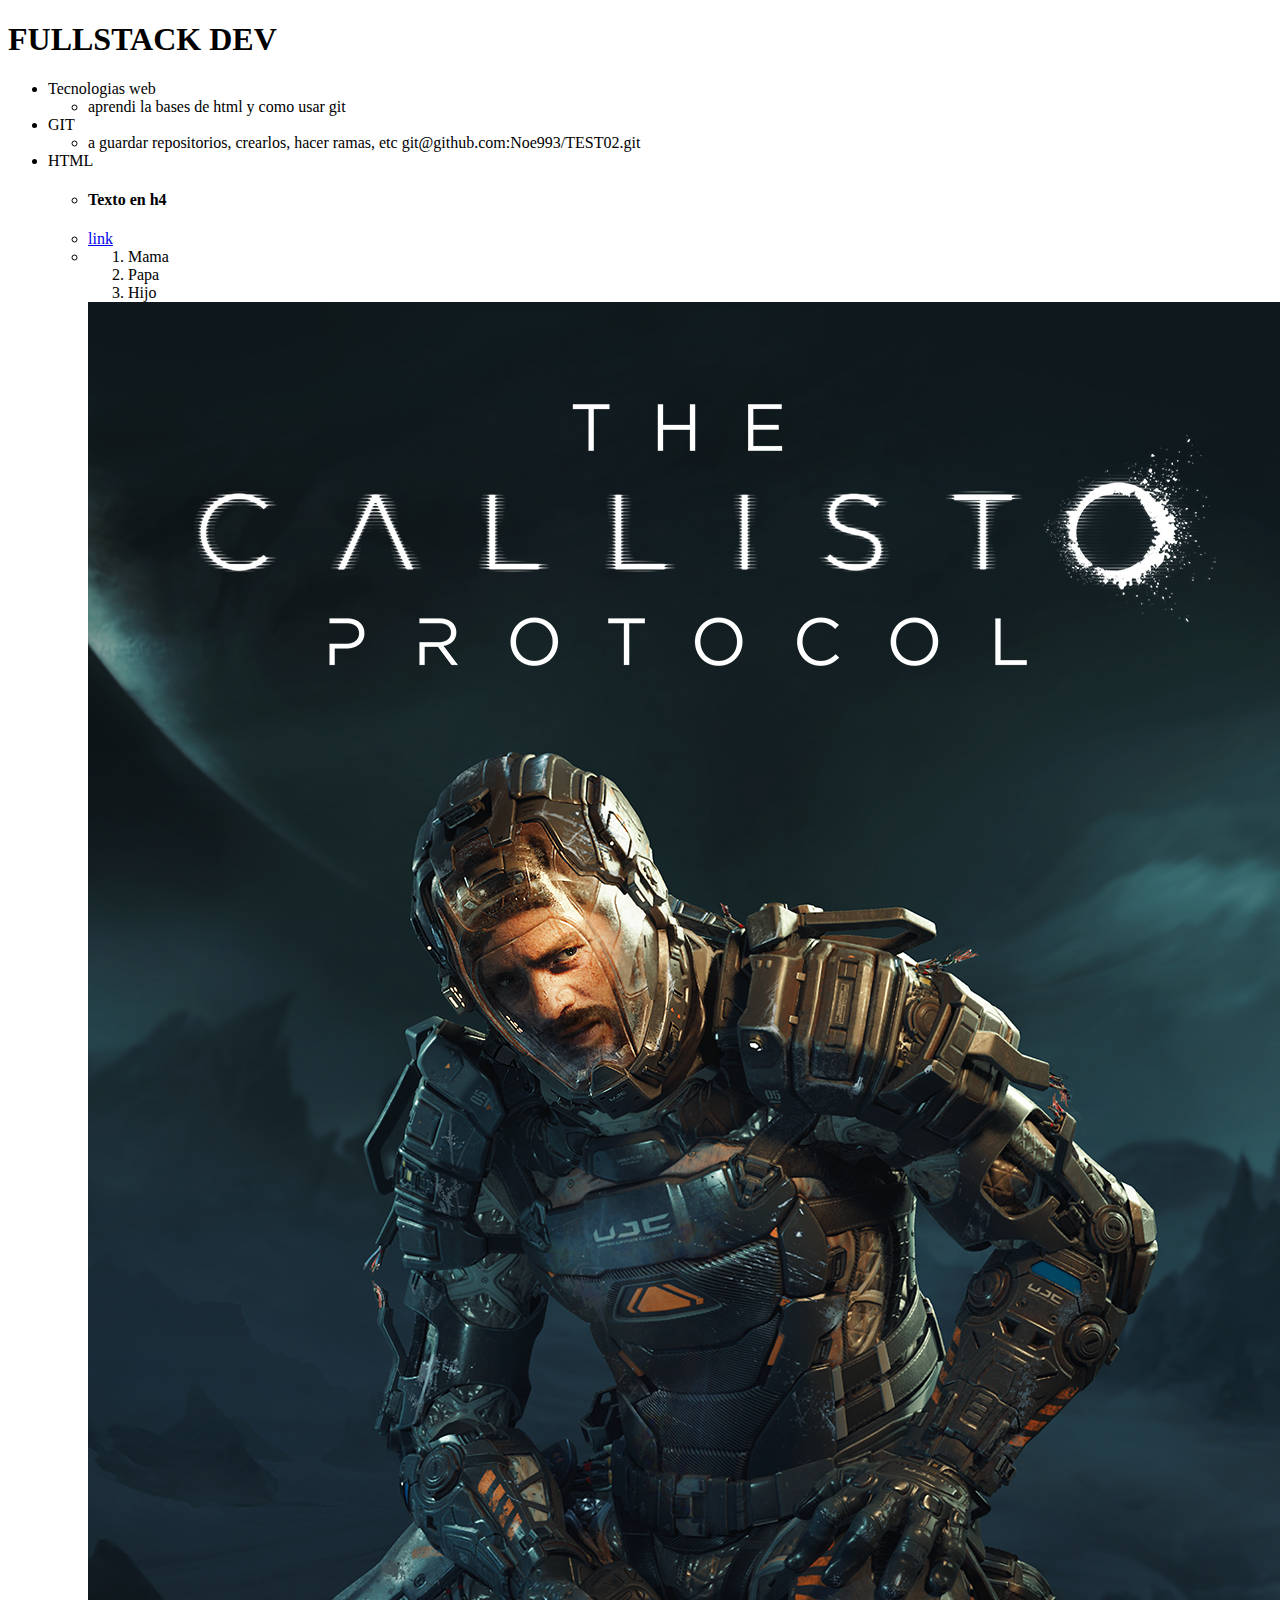
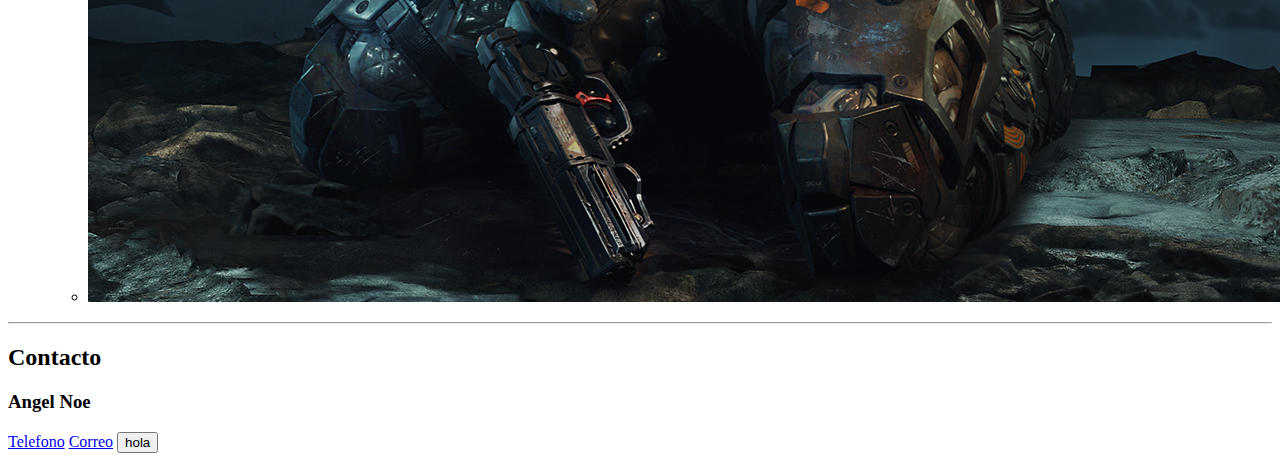
<file: index.html>
<!DOCTYPE html>
<html lang="en">
<head>
    <meta charset="UTF-8">
    <meta http-equiv="X-UA-Compatible" content="IE=edge">
    <meta name="viewport" content="width=device-width, initial-scale=1.0">
    <title>Document</title>
</head>
<body>
    <h1>FULLSTACK DEV</h1>
    <ul>
        <li>Tecnologias web</li>
        <ul>
            <li>aprendi la bases de html y como usar git</li>
        </ul>
        <li>GIT</li>
        <ul>
            <li>a guardar repositorios, crearlos, hacer ramas, etc git@github.com:Noe993/TEST02.git</li>
        </ul>
        <li>HTML</li>
        <ul>
            <li><h4>Texto en h4</h4></li>
            <li><a href="https://www.facebook.com">link</a></li>
            <li>
            <ol>
                <li>Mama</li>
                <li>Papa</li>
                <li>Hijo</li>
            </ol>
            </li>
            <li><a href="https://github.com" target="_blank" rel="noopener noreferrer"><img src="img\callisto.jpg" alt="calisto protocol"></a></li>
        </ul>
    </ul>
    <hr>
    <h2>Contacto</h2>
    <h3>Angel Noe</h3>
    <a href="tel:+6143490919">Telefono</a>
    <a href="mailto:noahs.gapna342@gmail.com">Correo</a>
    <a href="index2.html"><button>hola</button></a>
</body>
</html>
</file>
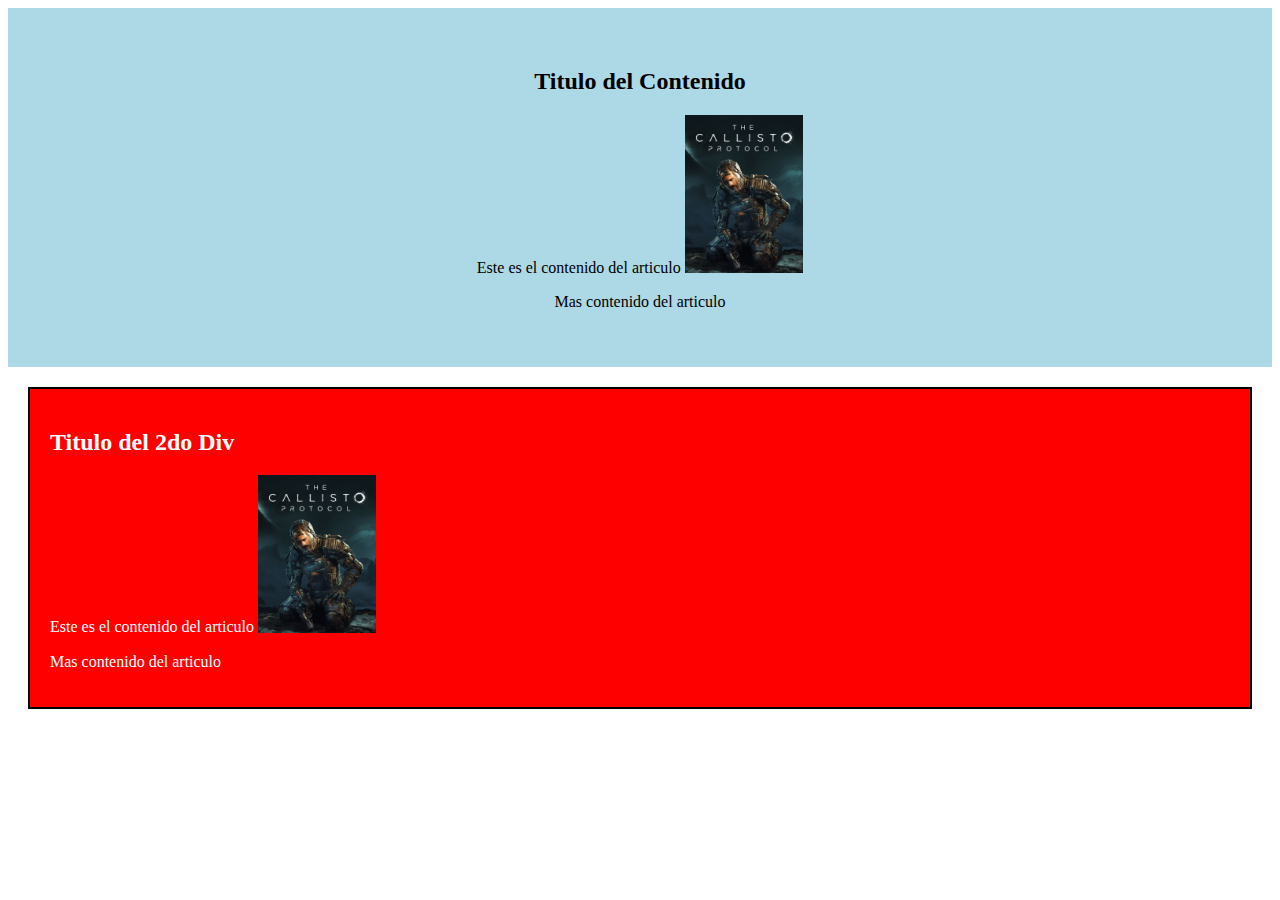
<file: agrupaciones.html>
<!DOCTYPE html>
<html lang="en">
<head>
    <meta charset="UTF-8">
    <meta http-equiv="X-UA-Compatible" content="IE=edge">
    <meta name="viewport" content="width=device-width, initial-scale=1.0">
    <title>Document</title>
</head>
<style>
    img{
        width: 10%;
        height: 10%;
    }
    #myDiv{
        background-color: lightblue;
        color: black;
        padding: 40px;
        text-align: center;
    }
    .mySecondDiv{
        background-color: red;
        color: white;
        border: 2px solid black;
        margin: 20px;
        padding: 20px;
    }
</style>
<body>
    <!-- <h1>Inline</h1>
    <img src="img/callisto.jpg" alt="calisto" style="width: 20%;heigth:20%">
    <span style="color: green ;">Elementos en
        <span style="color: red;border: 1px solid black">
            linea
        </span>html
    </span>
    <sub>subinice</sub>H <sub>2</sub>0
    <sup>superindice:</sup> (a+b) <sup>2</sup>
    <span style="color: blue;font-size: 30px">
        <strong>Elementos </strong>en <i>linea</i> <u>html</u>
    </span> -->
    <div id="myDiv">
        <h2>Titulo del Contenido</h2>
        Este es el contenido del articulo
        <img src="img/callisto.jpg" alt="mamaguevo">
        <p>Mas contenido del articulo</p>
    </div>
    <div class="mySecondDiv">
        <h2>Titulo del 2do Div</h2>
        Este es el contenido del articulo
        <img src="img/callisto.jpg">
            <p>Mas contenido del articulo</p>
    </div>
</body>
</html>
</file>
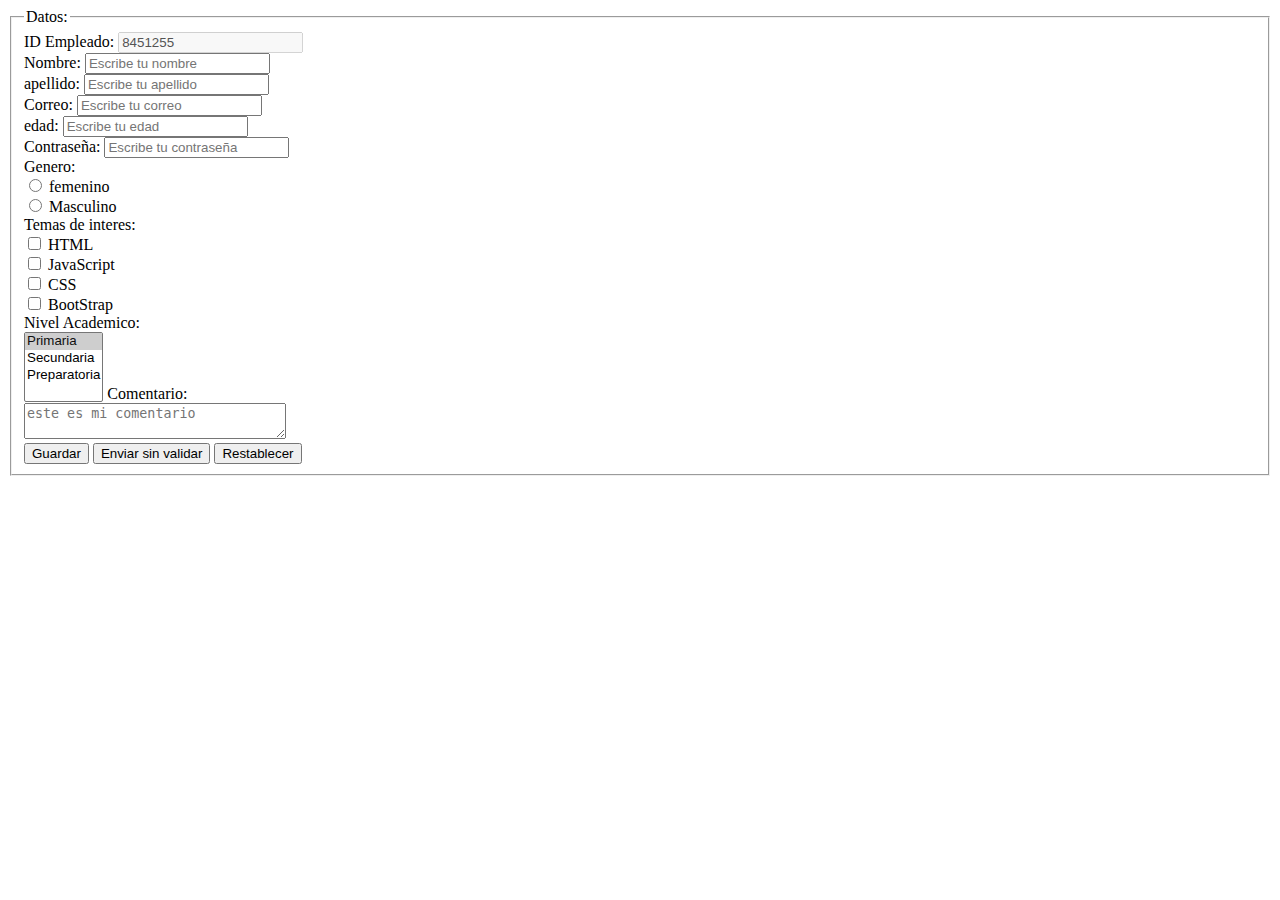
<file: index2.html>
<!DOCTYPE html>
<html lang="en">
<head>
    <meta charset="UTF-8">
    <meta http-equiv="X-UA-Compatible" content="IE=edge">
    <meta name="viewport" content="width=device-width, initial-scale=1.0">
    <title>Document</title>
</head>
<body>
    <!-- <form method="get">
        
    </form> -->

    <form action="mi_server" method="get" autocomplete="off">
        <fieldset>
            <legend>Datos: </legend>
            <!-- hidden: que se manda pero no sale en pantalla   //disabled: desactivado y no manda el dato   //readonly:desactivado pero si manda -->
        <label for="idEmpleado">ID Empleado: </label>
        <input type="text" id="idEmpleado" placeholder="Escribe tu idEmpleado" name="idEmpleado" disabled="true" value="8451255" required="true"/>
        <br>
        <label for="nombre">Nombre: </label>
        <input type="text" id="nombre" placeholder="Escribe tu nombre" name="nombre" required="true"/>
        <br>
        <label for="apellido">apellido: </label>
        <input type="text" id="apellido" placeholder="Escribe tu apellido" name="apellido" required="true"/>
        <br>
        <label for="email">Correo: </label>
        <input type="email" id="email" placeholder="Escribe tu correo" name="email" required="true"/>
        <br>
        <label for="edad">edad: </label>
        <input type="number" id="edad" placeholder="Escribe tu edad" name="edad" required="true"/>
        <br>
        <label for="password">Contraseña: </label>      
        <!-- son como requerimientos el pattern de la A-Z, a-z, 0-9 -->
        <input type="password" id="password" placeholder="Escribe tu contraseña" name="password" required="true"
        pattern="[A-Za-z0-9]{5,10}" title="letras y numeros. Tamaño minimo: 5. Tamaña maximo: 10"/>
        <br>
        <label>Genero: </label>
        <br>
        <input type="radio" name="genero" id="femenino" value="femenino">
        <label for="femenino">femenino</label>
        <br>
        <input type="radio" name="genero" id="masculino" value="masculino">
        <label for="masculino">Masculino</label>
        <br>
        <label>Temas de interes:</label>
        <br>
        <input type="checkbox" name="temas_interes" id="html" value="html">
        <label for="html">HTML</label>
        <br>
        <input type="checkbox" name="temas_interes" id="JavaScript" value="JavaScript">
        <label for="JavaScript">JavaScript</label>
        <br>
        <input type="checkbox" name="temas_interes" id="CSS" value="CSS">
        <label for="CSS">CSS</label>
        <br>
        <input type="checkbox" name="temas_interes" id="BootStrap" value="BootStrap">
        <label for="BootStrap">BootStrap</label>
        <br>
        <label>Nivel Academico:</label>
        <br>
        <select name="nivel_academico" id="nivel_academico" multiple="true">
            <option value="primaria" selected="true">Primaria</option>
            <option value="secundaria">Secundaria</option>
            <option value="preparatoria">Preparatoria</option>
        </select>
        <label for="comentario">Comentario:</label>
        <br>
        <textarea name="comentario" id="comentario" cols="30" rows="2" placeholder="este es mi comentario"></textarea>
        

        <br>
        <input type="submit" value="Guardar">
        <input type="submit" formnovalidate="formnovalidate" value="Enviar sin validar">
        <input type="reset" value="Restablecer">
        </fieldset>

    </form>
</body>
</html>
</file>
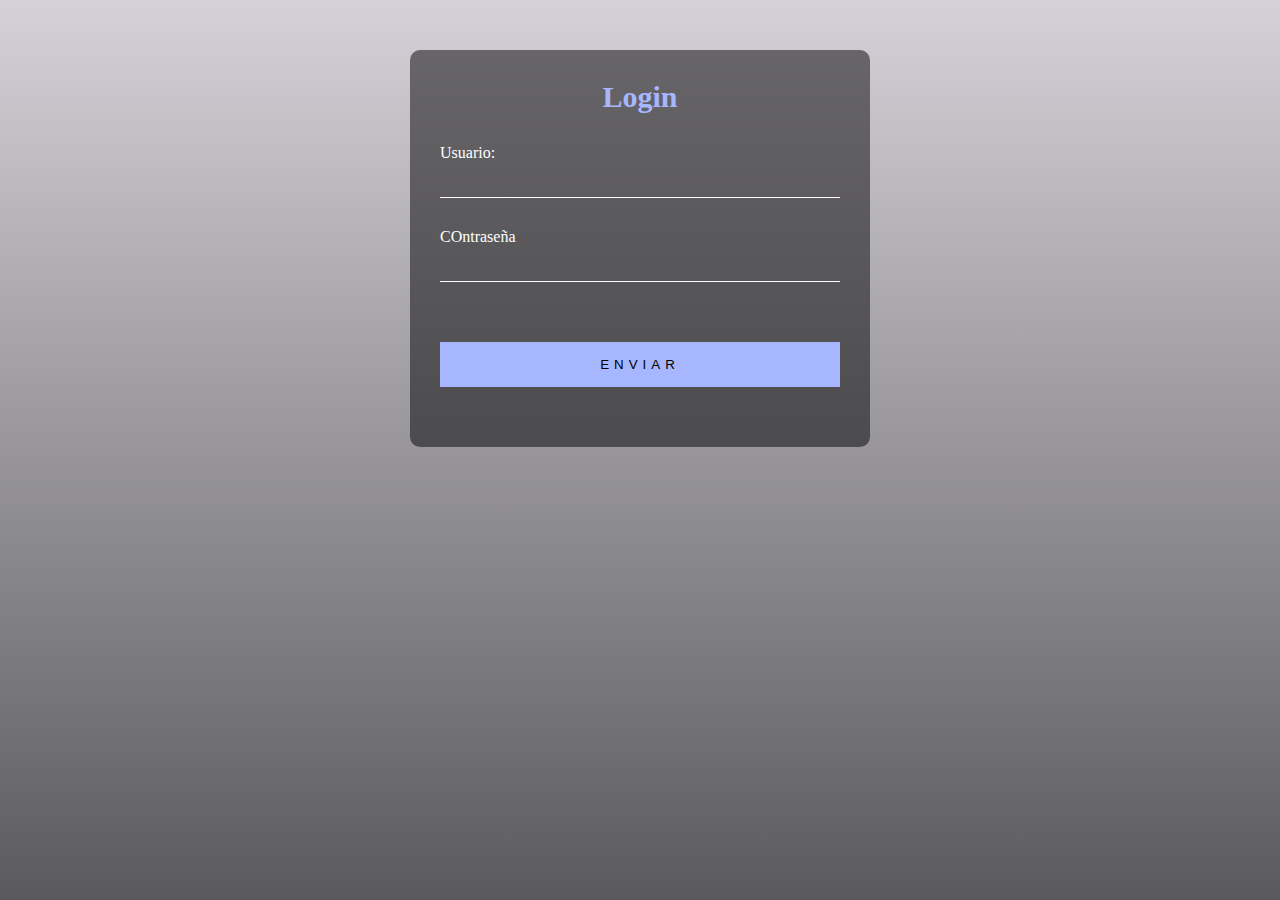
<file: index3.html>
<!DOCTYPE html>
<html lang="en">
<head>
    <meta charset="UTF-8">
    <meta http-equiv="X-UA-Compatible" content="IE=edge">
    <meta name="viewport" content="width=device-width, initial-scale=1.0">
    <title>uso del css</title>
    <link rel="stylesheet" href="css/styles.css">
</head>
<body>
    <div class="contenedor">
        <h2>Login</h2>
        <form method="get" id="forma" name="forma">
            <div class="elemento">
                <label for="usuario">Usuario:</label>
                <input type="text" name="usuario" id="usuario" required="true">
            </div>
            <div class="elemento">
                <label for="password">COntraseña</label>
                <input type="password" id="password" name="password" required="true">
            </div>
            <div class="elemento">
                <input type="submit" value="enviar">
            </div>
        </form>
    </div>
</body>
</html>
</file>
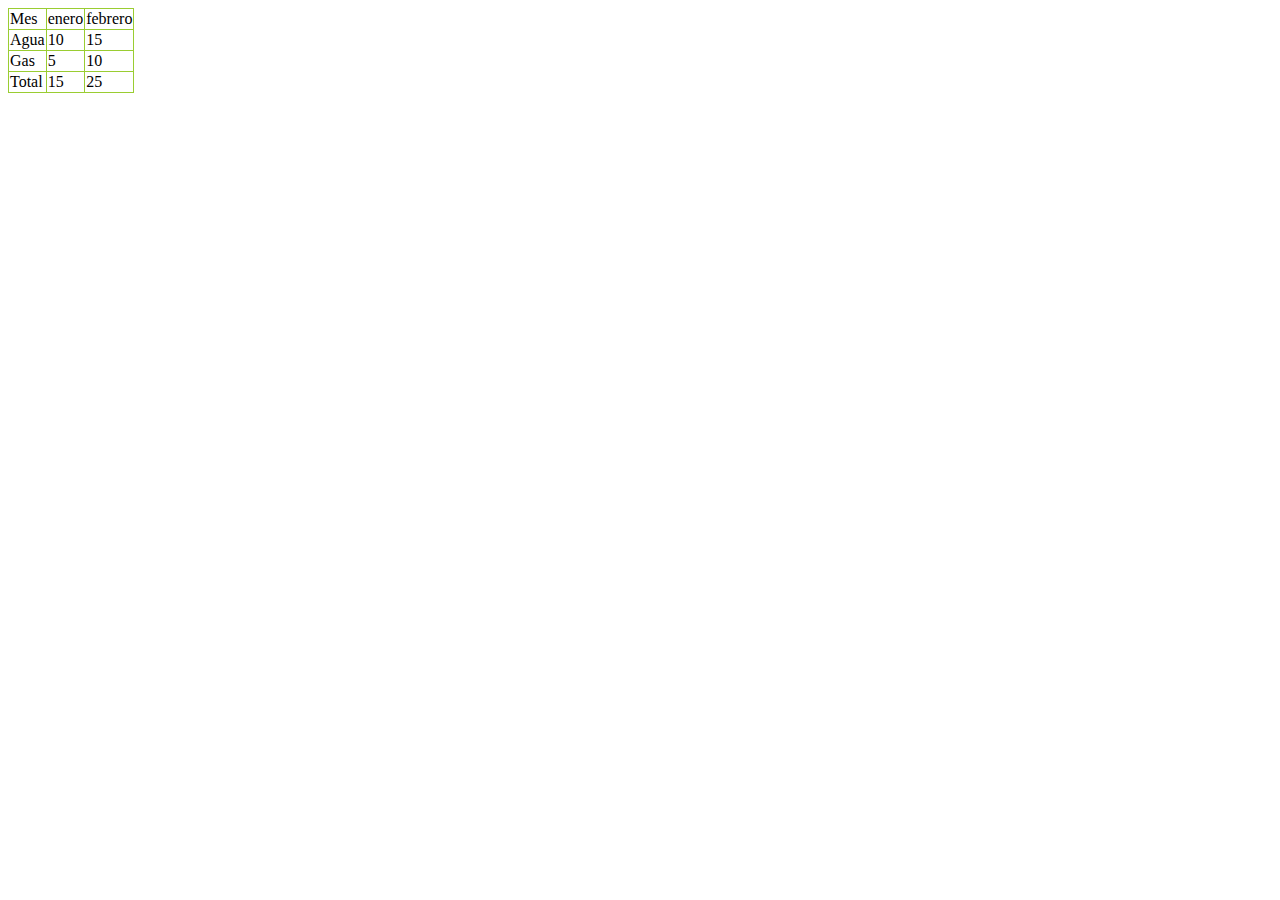
<file: table.html>
<!DOCTYPE html>
<html lang="en">
<head>
    <meta charset="UTF-8">
    <meta http-equiv="X-UA-Compatible" content="IE=edge">
    <meta name="viewport" content="width=device-width, initial-scale=1.0">
    <title>Document</title>
</head>
<style>

    table,th,td{
        border: 1px solid yellowgreen;
        border-collapse: collapse;
    }

</style>
<body>
    <!--        --tabla normal
    <table>
        <caption style="color: blue; font-size: 25px"> Mi tabla de ejemplo></caption>
        <tr>
            <th>Cabecera 1</th>
            <th>Cabecera 2</th>
            <th>Cabecera 3</th>
        </tr>
        <tr>
            <td>Fila 1 Columna 1</td>
            <td>Fila 1 Columna 2</td>
            <td>Fila 1 Columna 3</td>
        </tr>
        <tr>
            <td>Fila 2 Columna 1</td>
            <td>Fila 2 Columna 2</td>
            <td>Fila 2 Columna 3</td>
        </tr>
        <tr>
            <td>Fila 3 Columna 1</td>
            <td>Fila 3 Columna 2</td>
            <td>Fila 3 Columna 3</td>
        </tr>
    </table>    -->
    <table>
        <thead>
            <tr>
                <td scope="row">Mes</td>
                <td>enero</td>
                <td>febrero</td>
            </tr>
        </thead>
        <tfoot>
            <tr>
                <td>Total</td>
                <td>15</td>
                <td>25</td>
            </tr>
        </tfoot>
        <tbody>
            <tr>
                <td>Agua</td>
                <td>10</td>
                <td>15</td>
            </tr>
            <tr>
                <td>Gas</td>
                <td>5</td>
                <td>10</td>
            </tr>
        </tbody>
    </table>
</body>
</html>
</file>
<file: css/styles.css>
html{
    height: 100%;
}
body{
    margin: 0;
    padding: 0;
    background: linear-gradient(#d5d1d8,#5a5a5c);
}
.contenedor{
    margin: 50px auto;
    width: 400px;
    padding: 30px;
    background: rgb(0,0,0,.5);
    border-radius: 10px;
}
.contenedor h2{
    margin: 0 0 30px;
    padding: 0;
    font-size: 30px;
    color: #a6b6ff;
    text-align: center;
}
.contenedor .elemento label{
    color: #ffff;
}
.contenedor .elemento input{
    width: 100%;
    padding: 10px 0;
    color: #fff;
    background: transparent;
    border: none;
    border-bottom: 1px solid #fff;
    margin-bottom: 30px;
}
.contenedor .elemento input[type="submit"]{
    background-color: #a6b6ff;
    border: none;
    letter-spacing: 5px;
    text-transform: uppercase;
    cursor: pointer;
    padding: 15px;
    margin-top: 30px;
    color: black;
}
</file>
